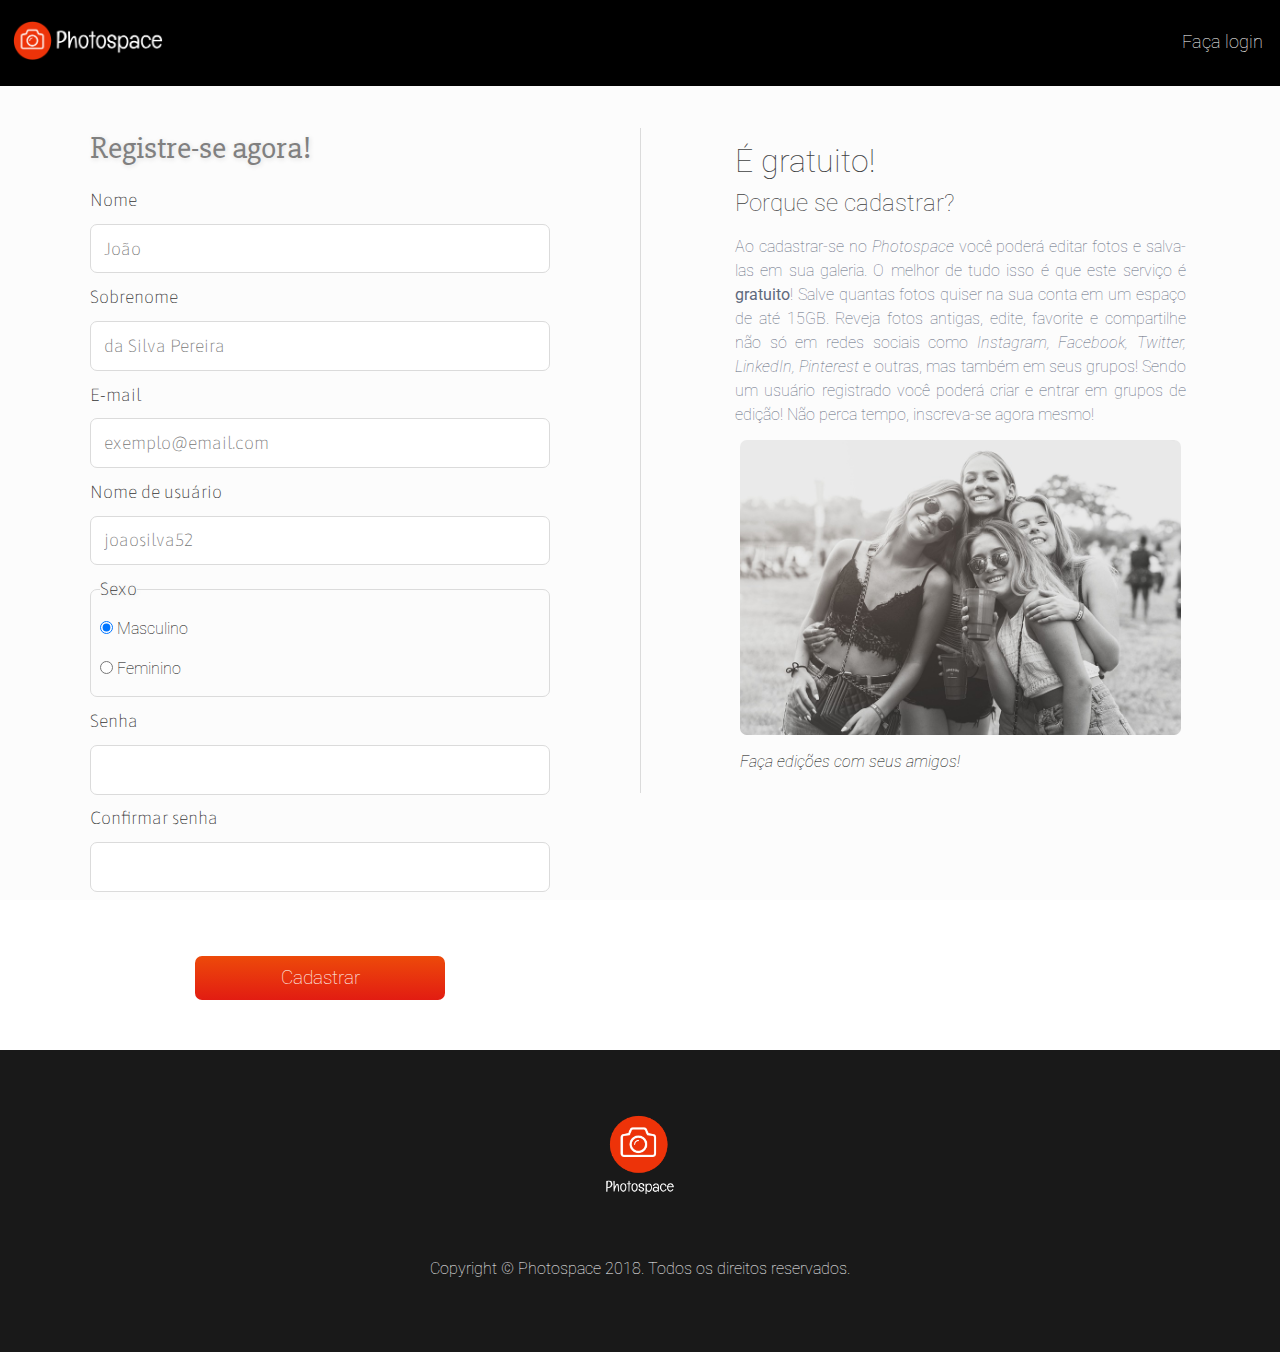
<file: register.html>
<!DOCTYPE html>
<html lang="pt-br">
	<head>
		<meta charset="utf-8">
		<title>Registre-se agora em Photospace</title>

		<!-- Metadados -->
		<!-- Link: https://www.w3schools.com/tags/tag_meta.asp -->
		<meta name="viewport" content="width=device-width, initial-scale=1.0">
		<meta name="description" content="Registre-se gratuitamente em Photospace e desfrute das vantagens">
		<meta name="keywords" content="Photospace,Editor,Fotos,Grupos,Registro,Cadastro">
		<meta name="robots" content="index, follow">
		<meta name="author" content="Thalyson Alexandre Rodrigues de Sousa">

		<!-- Icones da pagina -->
		<link rel="icon" type="image/png" href="assets/img/logo32.png" sizes="32x32" />
		<link rel="icon" type="image/png" href="assets/img/logo16.png" sizes="16x16" />

		<!-- CSS -->
		<link rel="stylesheet" type="text/css" href="assets/css/master-style.css">
		<link rel="stylesheet" type="text/css" href="assets/css/form.css">
		<link rel="stylesheet" type="text/css" href="assets/css/register.css">
		<link rel="stylesheet" type="text/css" href="assets/css/responsive.css">

		<!-- JS -->
		<script defer src="http://code.jquery.com/jquery-3.3.1.min.js"></script>
		<script defer src="scripts/data/Model/User.js"></script>
		<script defer src="scripts/data/Controller/controller.js"></script>
		<script defer src="scripts/data/Validation/validate.js"></script>
		<script defer src="scripts/data/register.js"></script>
	</head>

	<body>

		<main class="interface">

			<section id="menu" class="menu fixed">
		        <header>
		            <a href="index.html" title="Ir para página inicial"><h1 class="logo-page">Photospace - Editor de fotos gratuito</h1></a>
					<div class="alg-mid-vert"><a class="option" href="login.html">Faça login</a></div>
		        </header>
		    </section>

			<section id="register">
				<form id="form-register">
					<fieldset id="user-register">
						<legend>Registre-se agora!</legend>
						<label class="font-ipt" for="fname">Nome</label><br>
						<input class="font-ipt ipt" type="text" name="fname" id="fname" placeholder="João"><br>
						<label class="font-ipt" for="lname">Sobrenome</label><br>
						<input class="font-ipt ipt" type="text" name="lname" id="lname" placeholder="da Silva Pereira"><br>
						<label class="font-ipt" for="email">E-mail</label><br>
						<input class="font-ipt ipt" type="email" name="email" id="email" placeholder="exemplo@email.com"><br>
						<label class="font-ipt" for="username">Nome de usuário</label><br>
						<input class="font-ipt ipt" type="text" name="username" id="username" placeholder="joaosilva52"><br>
						<fieldset id="sexo">
							<legend>Sexo</legend>
							<input type="radio" name="sex" id="male" value="masculino" checked>
							<label for="male">Masculino</label><br>
							<input type="radio" name="sex" id="female" value="feminino">
							<label for="female">Feminino</label>
						</fieldset>
						<label class="font-ipt" for="password">Senha</label><br>
						<input class="font-ipt ipt" type="password" name="password" id="password"><br>
						<label class="font-ipt" for="confirm-password">Confirmar senha</label><br>
						<input class="font-ipt ipt" type="password" name="confirm" id="confirm"><br>
						<div class="center"><input type="button" name="register" id="register" class="send" value="Cadastrar"></div>
					</fieldset>
				</form>
			</section>

			<aside id="info">
				<article id="benefits" class="text">
					<hgroup>
						<h1>É gratuito!</h1>
						<h2>Porque se cadastrar?</h2>
					</hgroup>
					<p>
						Ao cadastrar-se no <em>Photospace</em> você poderá editar fotos e salva-las em sua galeria. O melhor de tudo isso é que este serviço é <strong>gratuito</strong>! Salve quantas fotos quiser na sua conta em um espaço de até 15GB. Reveja fotos antigas, edite, favorite e compartilhe não só em redes sociais como <em>Instagram, Facebook, Twitter, LinkedIn, Pinterest</em> e outras, mas também em seus grupos! Sendo um usuário registrado você poderá criar e entrar em grupos de edição! Não perca tempo, inscreva-se agora mesmo!
					</p>
				</article>
				<figure>
					<img src="assets/img/group3.jpg" alt="">
					<figcaption>Faça edições com seus amigos!</figcaption>
				</figure>
			</aside>

			<footer class="myfooter">
				<div>
					<a href="#"><img src="assets/img/logo-page2.png" alt="Logo Cadtreesa"></a>
					<p class="copyright">Copyright © Photospace 2018. Todos os direitos reservados.</p>
				</div>
			</footer>
		</main>
	</body>
</html>
</file>
<file: assets/css/master-style.css>
/* Imports */
@import url('https://fonts.googleapis.com/css?family=Slabo+27px');
@import url('https://fonts.googleapis.com/css?family=Roboto');

@font-face {
	font-family: notosans;
	src: url('../fonts/NotoSans-Regular.ttf');
}

/* RESET */

@charset "UTF-8";

*{
	margin: 0;
	padding: 0;
	border: 0;
	box-sizing: border-box;
	font-weight: lighter;
	font-family: 'Roboto', notosans, sans-serif;
}

html,body,main{
	height: 100%;
	width: 100%;
}

ul{ list-style: none; }

a{
	text-decoration: none;
	display: inline-block;
}

strong{ font-weight: 400!important; }

header{ 
	padding: 3%;
	width: 100%;
	display: table;
}

.alg-mid-vert{
	display: table-cell;
	vertical-align: middle;
}

/* Home */

section#home{
	background: url('../img/background1.jpg');
	background-size: cover;
	background-repeat: no-repeat;
	background-position: center center;
	background-blend-mode: multiply;
	min-height: 100%;
	min-width: 100%;
	transition: background-image 500ms ease-in-out;
	height: 100%;
}

/* Logotipo */

.logo-page{
	width: 42px;
	height: 42px;
	font-size: 0;
	vertical-align: middle;
	background: url('../img/logo-cam.png') center center/42px no-repeat;
	float: left;
}

/* Barra de pesquisa */

div.field-search{
	border: 1px solid #dbdbdb;
	width: 85%;
	height: 42px;
	border-radius: 5px;
	background-color: #fff;
	display: none;
	float: right;
}

input.search{
	width: 85%;
	height: 100%;
	padding: 1%;
	font-size: 0.8em;
	text-align: center;
}

button.cancel-field, button.icon-search{
	height: 100%;
	padding: 1% 3.5%;
	cursor: pointer;
}

button.cancel-field{ float: right; }

button.icon-search{
	float: left;
	display: none;
}

.i-search, .i-cancel{
	color: #808080;
	vertical-align: middle;
}

button.cancel-field, button.icon-search{ background-color: transparent; }

/* Botao circular */

button.circle{
	width: 42px;
	height: 42px;
	border-radius: 42px;
	cursor: pointer;
	float: right;
}

/* Botao do primeiro menu */

button.menu-first{ background: linear-gradient(#ed4a0a, #e21c12); }

button.menu-first .fa-bars{
	color: #fff;
	width: 24px;
	height: 24px;
}

/* Menu de opcoes */

nav.menu-options{
	float: right;
	text-align: center;
	background-color: rgba(0,0,0,.9);
	border-radius: 7px;
	width: 100%;
	display: none;
	position: absolute;
	left: 0;
	box-sizing: border-box;
}

nav.menu-options ul li{
	padding: 2%;
	margin-top: 2%;
}

nav.menu-options a, nav.menu-options button{
	color: #fff;
	padding: 3%;
	width: 100%;
	background-color: transparent;
}

nav.menu-options a:hover{ text-decoration: underline; }

/* Botao para abrir barra de pesquisa */

button.btn-search{
	cursor: pointer;
	border-radius: 7px;
	background: linear-gradient(#ed4a0a, #e21c12);
	font-size: 1em;
}

button.btn-search .fa-search{
	color: #fff;
	margin-left: 5%;
	float: right;
}

/* Menu social network fixed left */

.social-network{
	float: left;
	position: fixed;
	top: 50%;
	left: 0;
	margin-top: -122.17px;
	margin-left: 1%;
}

.social-network ul li{ padding: 10%; }

.white{ color: #fff; }

.gray{ color: #666; }

.social-network svg{ transition: transform 300ms ease; }

.social-network svg:hover{ transform: scale(1.5,1.5); }

/* Texto central */

div.center{
	text-align: center;
	margin: 10% 0;
}

div.center hgroup{
	margin: 2% 10% 0;
	color: #fff;
}

div.center hgroup h1{
	font-family: 'Slabo 27px', notosans, serif;
	font-size: 2.5em;
	font-weight: 600;
	text-shadow: 1px 1px 1px #dbdbdb;
	padding: 3%;
}

div.center hgroup h2{
	font-size: 1.1em;
	font-weight: 250;
	padding: 5%;
}

/* Botao de start */

a#start{
	width: 70%;
	padding: 5%;
	border-radius: 56px;
	color: #fff;
	font-size: 1em;
	cursor: pointer;
	margin: 5% 0;
	background-color: #ED330A;
	border: 1.5px solid #ED330A;
	transition: 500ms ease;
}

a#start:hover{
	background: transparent;
	color: #ED330A;
	font-weight: 500;
}

/* Botao para conhecer o website */

div#knowsite{
	width: 56px;
	text-align: center;
	position: absolute;
	bottom: 5%;
    left:50%;
    margin-top:-23px;
    margin-left:-23px;
}

div#knowsite .fa-arrow-circle-down{
	color: #f96a22;
	transition: transform 300ms ease;
}

div#knowsite .fa-arrow-circle-down:hover{
	transform: scale(1.5,1.5);
	color: #f24718;
}

/* Sessao menu principal */

section.menu{
	background-color: #000;
	width: 100%;
	z-index: 10000;
}

.fixed{
	position: fixed;
	top: 0;
}

.absolute{ position: absolute; }

/* Menu (Navegacao entre topicos)*/

button.menu-second{ background-color: transparent; }

button.menu-second .fa-bars{
	color: #fff;
	transition: transform 300ms ease;
}

button.menu-second .fa-bars:hover{ transform: scale(1.2,1.2); }

.navigator{
	width: 75%;
	text-align: right;
	float: right;
}

.navigator ul li{
	display: inline-block;
	padding-left: 4%;
	white-space: normal;
}

.navigator ul li a{ color: #999; }

.navigator ul li a:hover{ color: #fff; }

/* Sessoes para conhecer o website */

.container{
	border-bottom: 1px solid #dbdbdb;
	padding: 1%;
	text-align: center;
}

section#about{ margin-top: 66px; }

.container article{
	padding: 2%;
	text-align: center;
}

.container article h2{
	color: #666;
	padding: 4% 1%;
	font-size: 1.5em;
	font-weight: 300;
	text-align: left;
	margin: 5% 0;
}

.container article p{
	color: #5f697d;
	text-align: justify;
	padding: 1%;
	line-height: 1.6em;
}

article.text{
	width: 80%;
	padding: 1%;
	display: inline-block;
	vertical-align: top;
	overflow: hidden;
	text-overflow: ellipsis;
}

.container figure, video{
	padding: 3%;
	width: 300px;
	display: inline-block;
}

.container video{ height: 200px; }

.container figure img{
	width: 100%;
	border-radius: 7px;
}

.container figure figcaption{
	font-style: italic;
	padding: 2%;
	text-align: left;
	margin-top: 2%;
	color: #333;
}

/* Rodapé da página */

footer.myfooter{
	width: 100%;
	text-align: center;
	padding: 3%;
	color: #fff;
	background-color: rgba(0,0,0,.9);
}

footer.myfooter a{ display: block; }

footer.myfooter div img{
	width: 20%;
	padding: 2%;
}

footer.myfooter div p{ padding: 3%; }


/**/
</file>
<file: assets/css/register.css>
/* Artigo da lateral */

article#benefits{ width: 100%; }

article#benefits p{
	text-align: justify;
	color: #5f697d;
}

article#benefits hgroup{ margin: 0 0 4%; }

article#benefits hgroup h1, article#benefits hgroup h2{
	margin: 2% 0;
	color: #404142;
}

article#benefits hgroup h1{ font-size: 2em; }

article#benefits hgroup h2{ font-size: 1.5em; }

article#benefits p{
	line-height: 150%;
}

/* Imagem da lateral */

aside#info figure{ padding: 2%; }

aside#info figure img{
    width: 100%;
    border-radius: 7px;
}

aside#info figure figcaption{
    font-style: italic;
    padding: 3% 0;
}
</file>
<file: assets/css/responsive.css>
/**
 * Arquivo responsável pela adaptacao do website em
 * dispositivos com telas de diferentes tamanhos
 *
 * Utilizado @media (rule) queries
 *
 * Link: https://www.w3schools.com/cssref/css3_pr_mediaquery.asp
 */


/* Telas com o minimo de 360 pixels */

@media screen and (min-width: 360px) {

    /* Barra de pesquisa */

    input.search{ width: 86%; }

    /* Sessao galeria de fotos */

    section#galery .frame{
        width: 110px;
        height: 110px;
    }
}

/* Telas com o minimo de 440 pixels */

@media screen and (min-width: 440px) {

    /* Cabecalho */

    header{ padding: 2%; }

    /* Barra de pesquisa */

    input.search{ width: 88%; }

    button.cancel-field{ padding: 1% 3%; }

    /* Sessoes */

    .container figure, video{ width: 350px; }

    .container video{ height: 250px; }

    /* Rodape */

    footer.myfooter div img{ width: 18%; }

    /* Sessoes com formulario de login, cadastro e atualizar info */

    section#login, section#register, section#update{ margin-top: 20%; }

    /* Sessao galeria de fotos */

    section#galery .frame{
        width: 110px;
        height: 110px;
    }

    /* Sessao galeria de fotos */

    section#menu-options{ margin-top: 20%; }

    section#galery .frame{
        width: 130px;
        height: 130px;
    }

}

/* Telas com o minimo de 480 pixels */

@media screen and (min-width: 480px) {

    /* Logotipo */

    .logo-page{
    	width: 150px;
        height: 56px;
    	background: url('../img/logo.png') center center/150px no-repeat;
    }

    /* Botao circular de menu para dispositivos pequenos */

    button.circle{
    	width: 48px;
    	height: 48px;
    	border-radius: 48px;
    }

    button.menu-first .fa-bars{
    	width: 24px;
    	height: 24px;
    }

    /* Menu, botao de pesquisa e inicio */

    nav.menu-options ul li, button.btn-search, a#start{ font-size: 1.1em; }

    /* Barra de pesquisa */

    div.field-search{
        width: 60%;
        margin: 2% 0;
    }

    input.search{
        font-size: 1em;
        width: 73%;
    }

    button.icon-search{ display: block; }

    /* Texto central da sessao home */

    div.center hgroup h1{ font-size: 2.7em; }

    div.center hgroup h2{ font-size: 1.2em; }

    /* Botao para conhecer o site */

    div#knowsite .fa-arrow-circle-down:hover{ transform: scale(1.6,1.6); }

    /* Sessoes */

    .container figure, video{ width: 400px; }

    .container video{ height: 280px; }

    /* Rodape */

    footer.myfooter div img{ width: 17%; }

    /* Sessao galeria de fotos */

    section#menu-options{ margin-top: 15%; }

    section#galery .frame{
        width: 150px;
        height: 150px;
    }

    section#photo-perfil figure{
        width: 120px;
        height: 120px;
        margin-left: -60px;
    }

    section#photo-perfil .fa-camera{ margin-top: 45px; }

    .fa-sort-down, .fa-cogs{ font-size: 1.3em; }

    /* Janela modal de confirmacao de exclusao */

    .modal-confirm{
        width: 300px;
        height: 180px;
        margin-left: -150px;
        margin-top: -90px;
        padding: 3%;
    }
}

/* Telas com o minimo de 540 pixels */

@media screen and (min-width: 540px) {

    /* Botao de inicio */

    a#start{ width: 65%; }

    /* Barra de pesquisa */

    div.field-search{ width: 66%; }

    input.search{ width: 75%; }

    /* Sessoes */

    .container figure, video{ width: 420px; }

    /* Rodape */

    footer.myfooter div img{ width: 16%; }

    /* Sessoes de formularios */

    section#login, section#register, section#update{ padding: 3% 5%; }

    /* Sessao galeria de fotos */

    section#menu-options{ margin-top: 10%; }

    section#galery .frame{
        width: 170px;
        height: 170px;
    }

    section#photo-perfil figure{
        width: 130px;
        height: 130px;
        margin-left: -65px;
    }

    section#photo-perfil .fa-camera{ margin-top: 50px; }
}

/* Telas com o minimo de 600 pixels */

@media screen and (min-width: 600px) {

    /* Botao de inicio */

    a#start{
        width: 60%;
        padding: 4%;
    }

    /* Barra de pesquisa */

    button.icon-search, button.cancel-field{ padding: 1% 2%; }

    div.field-search{ width: 70%; }

    input.search{ width: 82%; }

    /* Rodape */

    footer.myfooter div img{ width: 15%; }

    /* Menu de navegacao */

    nav.menu-options{
        width: 75%;
        right: 0;
        left: auto;
    }

    nav.menu-options ul li{
        padding: 3%;
        margin-top: 3%;
    }

    /* Sessoes */

    .container figure, video{ width: 475px; }

    .container video{ height: 310px; }

    /* Sessoes de formulario */

    section#login, section#register, section#update{ padding: 0 7%; }

    .font-ipt{ font-size: 1.1em; }

    /* Lateral login - redes sociais */

    aside#login-with{ padding: 3% 6%; }

    aside#login-with nav ul li a{ font-size: 1.2em; }

    /* Sessao galeria de fotos */

    section#menu-options{ margin-top: 10%; }

    section#galery .frame{
        width: 190px;
        height: 190px;
    }

    section#photo-perfil figure{
        width: 140px;
        height: 140px;
        margin-left: -70px;
    }

    section#photo-perfil .fa-camera{ margin-top: 55px; }
}

/* Telas com o minimo de 660 pixels */

@media screen and (min-width: 660px) {

    /* Botao de inicio */

    a#start{
        width: 50%;
        padding: 3.5%;
    }

    /* Menu de navegacao */

    nav.menu-options{ width: 60%; }

    /* Barra de pesquisa */

    div.field-search{ width: 73%; }

    input.search{ width: 83%; }

    /* Sessoes */

    .container figure, video{ width: 520px; }

    .container video{ height: 325px; }

    /* Rodape */

    footer.myfooter div img{ width: 14%; }

    /* Sessao galeria de fotos */

    section#menu-options{ margin-top: 10%; }

    section#galery .frame{
        width: 210px;
        height: 210px;
    }

    section#galery .frame figcaption{ font-size: 0.9em; }

    .fa-sort-down, .fa-cogs{ font-size: 1.5em; }
}

/* Telas com o minimo de 740 pixels */

@media screen and (min-width: 740px) {

    /* Cabecalho */

    header{ padding: 1%; }

    /* Botao circular do menu */

    button.circle{ display: none; }

    /* Menu de navegacao */

    nav.menu-options{
        display: block;
        background-color: transparent;
    }

    nav.menu-options ul li{
        padding: 0;
        margin: 0;
    }

    /* Barra de pesquisa */

    div.field-search{
        float: none;
        width: 300px;
        display: block!important;
        position: absolute;
        left: 50%;
        margin-left: -150px;
        top: 0;
    }

    input.search{ width: 80%; }

    button.btn-search{ display: none; }

    /* Menu de opcoes da sessao HOME */

    nav#n-home{
        width: 150px;
        display: block!important;
        position: static;
    }

    nav#n-home ul{ float: right; }

    nav#n-home ul li{ width: 150px; }

    nav#n-home ul li a{ font-size: 0.9em; }

    nav#n-home ul li a.register{
        background: linear-gradient(#ed4a0a, #e21c12);
        border-radius: 7px;
        padding: 2.5%;
        text-decoration: none;
    }

    nav#n-home ul li a.register:hover{ box-shadow: 3px 3px 10px #666; }

    /* Menu de navegacao */

    nav#n-menu{
        width: 74%;
		margin-right: 1%;
        line-height: 60px;
        position: static;
        display: block!important;
		text-align: right;
    }

    nav#n-menu ul li{
        display: inline-block;
        width: 100px;
		text-align: center;
    }

    nav#n-menu ul li a{ font-size: 0.8em; }

    /* Botao de inicio */

    a#start{ width: 45%; }

    /* Sessoes */

    .container figure, video{ width: 590px; }

    .container video{ height: 350px; }

    /* Rodape */

    footer.myfooter div img{ width: 12%; }

    /* Sessoes de formulario */

    section#login, section#register, section#update{
        margin-top: 15%;
        padding: 0 12%;
    }

    /* Lateral de login */

    aside#login-with{ padding: 2% 10%; }

    /* Link de opcao no menu */

    section#menu a.option{ font-size: 1.1em; }

    /* Sessao galeria de fotos */

    section#menu-options{ margin-top: 10%; }

    section#band{ min-height: 30%; }

    section#photo-perfil figure{ top: 20%; }

    section#menu-options button{ display: none; }

    section#menu-options ul{
        display: block!important;
        background: transparent;
        border: 0;
        margin-top: 10%;
        width: 35%;
    }

    section#menu-options ul li{
        width: 120px;
        margin: 0;
        padding: 0;
        display: inline-block;
        padding: 3%;
        background-color: #f5f5f5;
        border: 1px solid #e8e8e8;
        border-radius: 7px;
        margin: 2% 0;
    }

    section#menu-options ul li a{ font-size: 0.8em; }

    section#galery .frame{
        width: 230px;
        height: 230px;
    }

    section#galery .frame figcaption{ font-size: 0.9em; }

    /* Sessao de atualizacao de perfil */

    section#update{
        width: 60%;
        margin: 15% auto 0;
        padding: 0 5%;
    }
}

/* Telas com o minimo de 768 pixels */

@media screen and (min-width: 768px) {

    /* Barra de pesquisa */

    div.field-search{
        width: 350px;
        margin-left: -175px;
    }

    input.search{ width: 80%; }

    /* Botao para ir ao editor */

    a#start{ width: 40%; }

    /* Sessoes que contenham imagens e video */

    .container figure, video{ width: 620px; }

    .container video{ height: 420px; }

    /* Rodape */

    footer.myfooter div img{ width: 11%; }

    /* Formularios a esquerda e laterais a direita */

    section#login, section#register, aside{
        width: 50%;
        padding: 0 2%!important;
    }

    section#login, section#register, aside#login-with{ float: left; }

    aside{
        float: right;
        border-left: 1px solid #dbdbdb;
    }

    aside#info, aside#login-with{ margin-top: 15%; }

    aside#login-with nav{ margin-top: 10%; }

    /* Rodape */

    footer.myfooter{ clear: both; }

    /* Sessao galeria de fotos */

    section#photo-perfil figure{
        width: 150px;
        height: 150px;
        margin-left: -75px;
    }

    section#galery .frame{
        width: 240px;
        height: 240px;
    }

    section#galery .frame figcaption{
        font-size: 1em;
        padding: 1%;
    }

    section#photo-perfil .fa-camera{ margin-top: 60px; }
}

/* Telas com o minimo de 890 pixels */

@media screen and (min-width: 890px) {

    /* Botao de inicio */

    a#start{
        width: 35%;
        padding: 2.5%;
    }

    /* Texto central */

    div.center hgroup h1{ font-size: 3em; }

    div.center hgroup h2{ font-size: 1.3em; }

    /* Barra de pesquisa */

    div.field-search{
        width: 400px;
        margin-left: -200px;
    }

    input.search{ width: 81%; }

    /* Rodape */

    footer.myfooter div img{ width: 10%; }

    /* Sessao galeria de fotos */

    section#menu-options ul{ width: 40%; }

    section#photo-perfil figure{
        width: 160px;
        height: 160px;
        margin-left: -80px;
    }

    section#photo-perfil .fa-camera{ margin-top: 65px; }

    section#galery .frame{
        width: 280px;
        height: 280px;
    }

}

/* Telas com o minimo de 1024 pixels */

@media screen and (min-width: 1024px) {

    /* Botao de inicio */

    a#start{ width: 30%; }

    /* Texto central */

    div.center hgroup h1{
        font-size: 3.5em;
        padding: 2%;
    }

    div.center hgroup h2{
        font-size: 1.5em;
        font-weight: lighter;
        padding: 3%;
    }

    /* Barra de pesquisa */

    div.field-search{
        width: 450px;
        margin-left: -225px;
    }

    input.search{ width: 83%; }

    /* Menu de navegacao */

	nav#n-menu ul li{ width: 150px; }

	nav#n-menu ul li a{ font-size: 1em; }

    /* Sessoes */

    article.text{ width: 45%; }

	.container article h2{ font-size: 1.7em; }

	.container article p{ font-size: 1.1em; }

    .container figure, video{
        width: 450px;
        margin-top: 3%;
    }

    .container video{ height: 350px; }

    /* Sessoes com formulario e laterais */

    section#login, section#register, aside{ padding: 0 5%!important; }

    /* Sessao galeria de fotos */

    section#band{ min-height: 35%; }

    section#menu-options ul{ width: 45%; }

    section#menu-options ul li{ width: 130px; }

    section#photo-perfil figure{
        width: 170px;
        height: 170px;
        margin-left: -85px;
    }

    section#photo-perfil .fa-camera{ margin-top: 70px; }

    section#galery .frame{
        width: 300px;
        height: 300px;
    }
}

/* Telas com o minimo de 1280 pixels */

@media screen and (min-width: 1280px) {

    /* Botao de inicio */

	a#start{
        width: 380px;
		padding: 2%;
    }

    /* Texto central */

	div.center{ margin: 50px; }

    /* Sessoes */

	.container article h2{ font-size: 2em; }

	.container article p{ font-size: 1.3em; }

	.container figure, video{
        width: 550px;
        margin-top: 5%;
    }

    .container video{ height: 350px; }

    /* Sessoes com formulario e laterais */

    section#login, section#register, aside#login-with, aside#info{
        padding: 0 7%!important;
        margin-top: 10%;
    }

    aside#login-with nav{ margin-top: 5%; }

    /* Rodape */

	footer.myfooter div img{ width: 120px; }

    /* Sessao galeria de fotos */

    section#menu-options ul{ margin-top: 5%; }

    section#menu-options ul li{ width: 145px; }

    section#photo-perfil figure{
        width: 200px;
        height: 200px;
        margin-left: -100px;
    }

    section#photo-perfil .fa-camera{ margin-top: 80px; }

    section#galery .frame{
        width: 350px;
        height: 350px;
    }
}
</file>
<file: assets/css/form.css>
/* Imports */

@import url('https://fonts.googleapis.com/css?family=Asap');

/* Reset */

main{ background-color: #fcfcfc; }

/* Sessao e lateral */

section:not(#menu), aside{
    width: 100%;
    padding: 3%;
}

section:not(#menu){ margin-top: 25%; }

/* Formularios */

legend{
    padding-bottom: 5%;
    font-family: 'Slabo 27px', serif;
    font-size: 2em;
    color: #808080;
    text-shadow: 1px 1px 5px #dbdbdb;
}

.font-ipt{
    font-size: 1em;
    font-family: 'Asap', sans-serif;
    color: #333;
}

input.ipt{
    width: 100%;
    border-radius: 7px;
    border: 1px solid #dbdbdb;
    padding: 3%;
    margin-top: 3%;
    margin-bottom: 3%;
}

input.send[type='button']{
    border-radius: 7px;
    color: #fff;
    background: linear-gradient(#ed4a0a, #e21c12);
    padding: 3%;
    font-size: 1.2em;
    width: 250px;
    cursor: pointer;
    transition: transform 300ms ease;
}

input.send[type='button']:hover{ box-shadow: 2px 2px 10px #999; }

/* Opcoes de login ou cadastro no menu */

a.option{
    float: right;
    color: #fff;
    line-height: 45px;
    margin-right: 1%;
}

a.option:hover{ text-decoration: underline; }

/* Botao centralizado */

div.center{ margin: 5% 0; }

/* Fieldset de sexo */

fieldset#sexo{
	border: 1px solid #dbdbdb;
	border-radius: 7px;
	padding: 2%;
    margin-bottom: 3%;
}

fieldset#sexo legend{
	padding: 0;
	font-size: 1.1em;
	color: #333;
	font-family: 'Asap', sans-serif;
}

fieldset#sexo input{
	margin: 3% 0;
}
</file>
